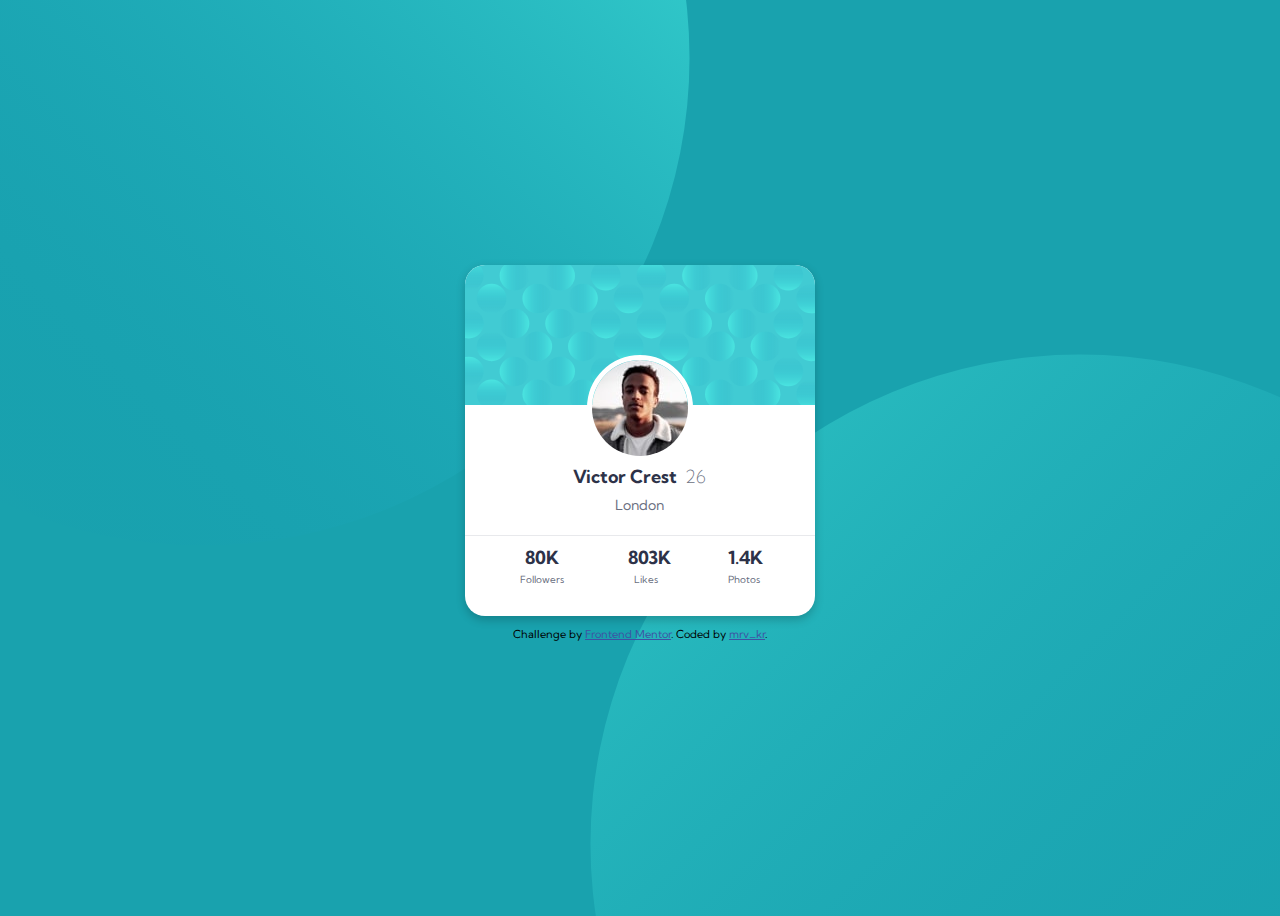
<file: profile-card-component-main/index.html>
<!DOCTYPE html>
<html xmlns="http://www.w3.org/1999/xhtml" lang="en" xml:lang="en">
<head>
  <meta charset="UTF-8">
  <meta name="viewport" content="width=device-width, initial-scale=1.0"> <!-- displays site properly based on user's device -->

  <link rel="icon" type="image/png" sizes="32x32" href="./images/favicon-32x32.png">
  <link rel="stylesheet" href="styles/style.css">
  <title>Frontend Mentor | Profile card component</title>
</head>
<body>
  <main class="profile-card">
      <div class="profile-card-top"></div>
      <div class="profile-card-image"><img src="images/image-victor.jpg" alt="image"></div>
      <div class="profile-card-middle">
        <p class="name">Victor Crest &nbsp;<span>26</span></p>
        <span class="span-text">London</span>
      </div>
      <div class="profile-card-bottom">
        <div>
          <p class="name">80K</p>
          <p class="name">803K</p>
          <p class="name">1.4K</p>
        </div>
        <div>
          <p class="info">Followers</p>
          <p class="info">Likes</p>
          <p class="info">Photos</p>
        </div>
      </div>
  </main>
  <footer>
    <p class="attribution">
        Challenge by <a href="https://www.frontendmentor.io?ref=challenge" target="_blank">Frontend Mentor</a>. 
        Coded by <a href="https://github.com/mervekara" target="_blank">mrv_kr</a>.
    </p>
</footer>
</body>
</html>
</file>
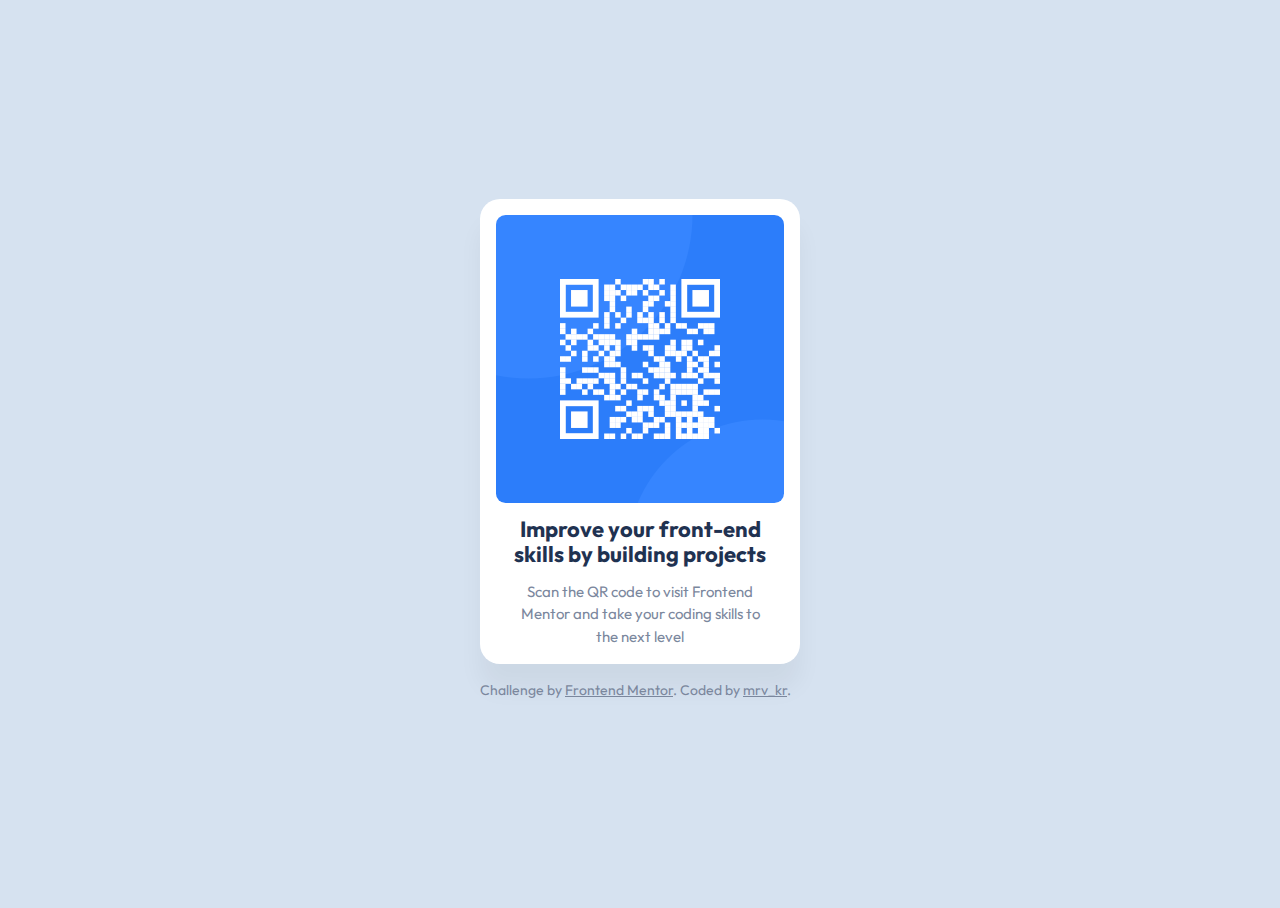
<file: qr-code-component-main/index.html>
<!DOCTYPE html>
<html xmlns="http://www.w3.org/1999/xhtml" lang="en" xml:lang="en">
<head>
  <meta charset="UTF-8">
  <meta name="viewport" content="width=device-width, initial-scale=1.0"> <!-- displays site properly based on user's device -->

  <link rel="icon" type="image/png" sizes="32x32" href="./images/favicon-32x32.png">
  <link rel="stylesheet" type="text/css" href="reset.css">
  <link rel="stylesheet" href="style.css">
  
  <title>Frontend Mentor | QR code component</title>
</head>
<body>
    <main class="barcode">
        <img class="barcode-image" src="./images/image-qr-code.png" alt="QR code">
        <div class="barcode-text">
            <h1>Improve your front-end skills by building projects</h1>
            <p>Scan the QR code to visit Frontend Mentor and take your coding skills to the next level</p>
        </div>
    </main>
    <footer>
        <p class="attribution">
            Challenge by <a href="https://www.frontendmentor.io?ref=challenge" target="_blank" alt="frontendmentor.io">Frontend Mentor</a>. 
            Coded by <a href="https://github.com/mervekara" target="_blank" alt="github">mrv_kr</a>.
        </p>
    </footer>
</body>
</html>
</file>
<file: profile-card-component-main/styles/style.css>
@import url("https://fonts.googleapis.com/css2?family=Kumbh+Sans:wght@100..900&display=swap");
:root {
  --dark-cyan: hsl(185, 75%, 39%);
  --very-dark-desaturated-blue: hsl(229, 23%, 23%);
  --dark-grayish-blue: hsl(227, 10%, 46%);
  --dark-gray: hsl(0, 0%, 59%);
}

body {
  display: flex;
  flex-direction: column;
  justify-content: center;
  align-items: center;
  min-height: 100vh;
  background-color: var(--dark-cyan);
  background-image: url("../images/bg-pattern-top.svg"), url("../images/bg-pattern-bottom.svg");
  background-position: left -18rem top -27rem, bottom -27rem right -18rem;
  background-attachment: fixed;
  background-repeat: no-repeat;
  font-family: "Kumbh Sans", sans-serif;
}

@media screen and (max-width: 768px) {
  body {
    background-position: left -47rem top -34rem, bottom -38rem right -45rem;
  }
}
.profile-card {
  display: flex;
  flex-direction: column;
  text-align: center;
  justify-content: center;
  min-width: 21.9rem;
  border-radius: 1.25rem;
  background-color: white;
  box-shadow: 0 0.188rem 0.625rem rgba(0, 0, 0, 0.2);
}
.profile-card-top {
  flex-basis: 8.75rem;
  background-image: url("../images/bg-pattern-card.svg");
  border-radius: 1.25rem 1.25rem 0 0;
}
.profile-card .profile-card-image {
  align-self: center;
}
.profile-card .profile-card-image img {
  border-radius: 50%;
  margin-top: -3.125rem;
  border: 0.313rem solid #fff;
}
.profile-card-middle {
  padding-bottom: 1.25rem;
  font-size: 1.125rem;
}
.profile-card-middle .name {
  color: var(--very-dark-desaturated-blue);
  font-weight: bold;
  margin: 0 0 0.25rem 0;
}
.profile-card-middle span {
  color: var(--dark-grayish-blue);
  font-weight: 200;
}
.profile-card-middle .span-text {
  color: var(--dark-grayish-blue);
  font-size: 0.875rem;
  font-weight: 400;
}
.profile-card-bottom {
  border-top: 0.063rem solid #E8E9EC;
  padding: 0.625rem 1.25rem 1.875rem;
}
.profile-card-bottom div {
  display: flex;
  flex-direction: row;
  justify-content: space-around;
  text-align: center;
  align-items: center;
}
.profile-card-bottom .name {
  color: var(--very-dark-desaturated-blue);
  font-size: 1.125rem;
  font-weight: bold;
  margin: 0 0 0.25rem 0;
  padding-left: 0.75rem;
}
.profile-card-bottom .name:last-child {
  padding-left: 0;
  padding-right: 0.25rem;
}
.profile-card-bottom .info {
  color: var(--dark-grayish-blue);
  font-size: 0.625rem;
  margin: 0;
}

.attribution {
  font-size: 0.688rem;
  text-align: center;
}

.attribution a {
  color: hsl(228, 45%, 44%);
}

/*# sourceMappingURL=style.css.map */
</file>
<file: qr-code-component-main/style.css>
@import "https://fonts.googleapis.com/css2?family=Outfit:wght@400..700&display=swap";

body {
  background-color: hsl(212, 45%, 89%);
  display: flex;
  flex-direction: column;
  justify-content: center;
  align-items: center;
  min-height: 100vh;
  font-family: "Outfit", sans-serif;
  padding: 1rem;
}

.barcode {
  background-color: hsl(0, 0%, 100%);
  border-radius: 1.25rem;
  max-width: 20rem;
  padding: 1rem;
  text-align: center;
  box-sizing: border-box;
  box-shadow: 0px 25px 25px 0px hsla(0, 0%, 0%, 0.0477);
}
.barcode .barcode-text h1 {
  color: hsl(218, 44%, 22%);
  font-size: 1.375rem;
}
.barcode .barcode-text p {
  font-size: 0.9375rem;
  color: hsl(220, 15%, 55%);
  padding: 0 1rem;
}

.barcode-image {
  display: block;
  max-width: 100%;
  border-radius: 0.6rem;
}

.attribution {
  margin: 1rem;
  width: 20rem;
  color: hsl(220, 15%, 55%);
  font-size: 0.875rem;
}

/*# sourceMappingURL=style.css.map */
</file>
